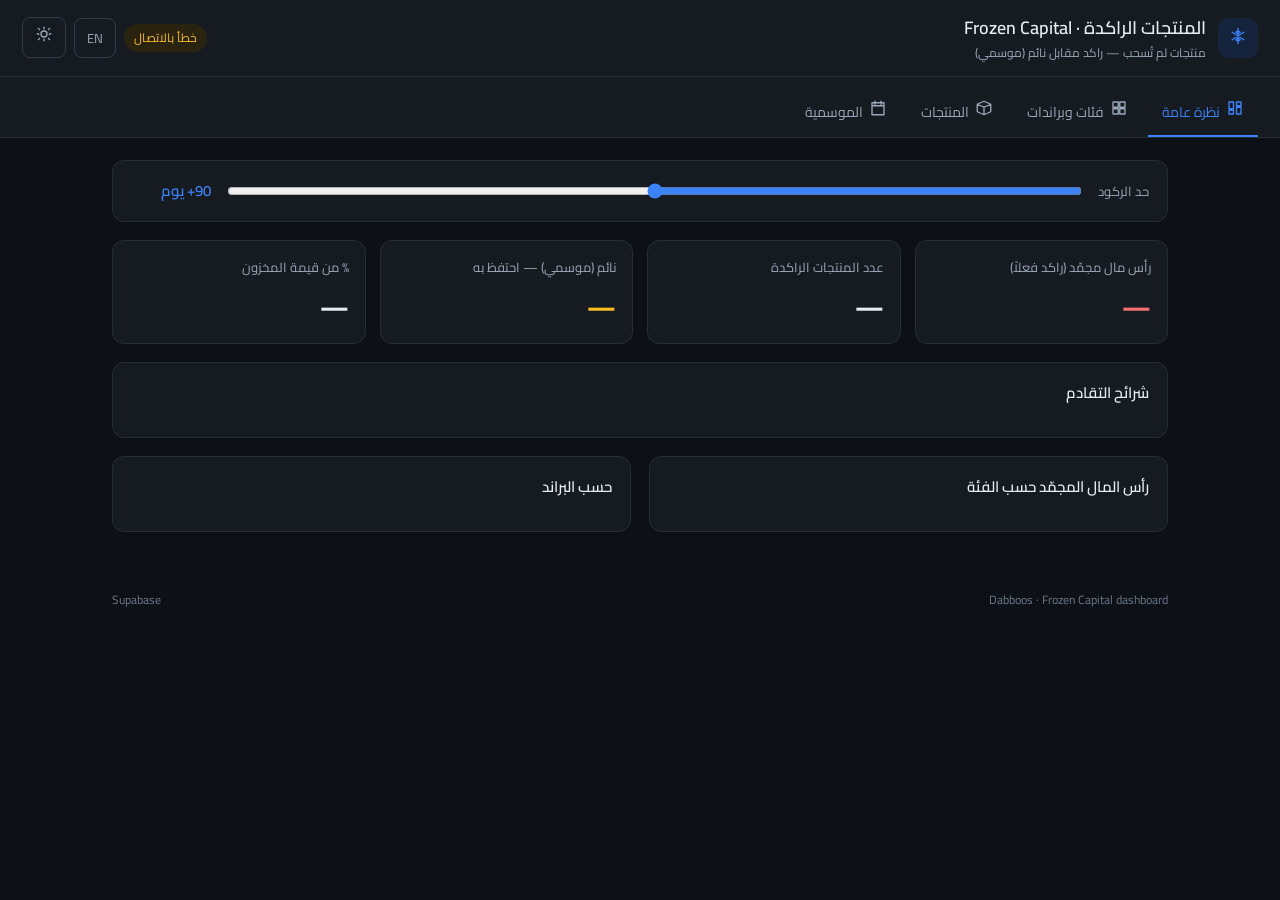
<file: index.html>
<!DOCTYPE html>
<html lang="ar" dir="rtl">
<head>
<meta charset="UTF-8" />
<meta name="viewport" content="width=device-width, initial-scale=1.0" />
<title>داشبورد المنتجات الراكدة · Dabboos Frozen Capital</title>
<link rel="preconnect" href="https://fonts.googleapis.com" />
<link rel="preconnect" href="https://fonts.gstatic.com" crossorigin />
<link href="https://fonts.googleapis.com/css2?family=Cairo:wght@400;500;600;700&family=Inter:wght@400;500;600&display=swap" rel="stylesheet" />
<link rel="stylesheet" href="assets/styles.css?v=1" />
</head>
<body>
<header class="topbar">
  <div class="brand">
    <div class="brand-mark"><i data-icon="snowflake"></i></div>
    <div>
      <h1>المنتجات الراكدة · Frozen Capital</h1>
      <p class="sub">منتجات لم تُسحب — راكد مقابل نائم (موسمي)</p>
    </div>
  </div>
  <div class="topbar-right">
    <span id="dataStatus" class="pill pill-muted">— تحميل…</span>
    <button id="langToggle" class="ghost-btn" type="button">EN</button>
    <button id="themeToggle" class="ghost-btn" type="button" aria-label="theme"><i data-icon="moon"></i></button>
  </div>
</header>

<nav class="tabbar" id="tabbar">
  <button class="navtab" data-t="ov"><i data-icon="dashboard"></i> <span data-en="Overview">نظرة عامة</span></button>
  <button class="navtab" data-t="cat"><i data-icon="category"></i> <span data-en="Categories & brands">فئات وبراندات</span></button>
  <button class="navtab" data-t="prod"><i data-icon="box"></i> <span data-en="Products">المنتجات</span></button>
  <button class="navtab" data-t="seas"><i data-icon="calendar"></i> <span data-en="Seasonality">الموسمية</span></button>
</nav>

<main class="wrap">

  <section data-page="ov">
    <div class="threshbar card">
      <span class="thresh-label" data-en="idle threshold">حد الركود</span>
      <input type="range" id="thresh" min="0" max="2" step="1" value="1" />
      <span id="threshOut" class="thresh-out">90+ يوم</span>
    </div>
    <div class="kpi-grid">
      <div class="kpi"><div class="kpi-label" data-en="truly dead capital">رأس مال مجمّد (راكد فعلاً)</div><div id="kDead" class="kpi-val danger">—</div></div>
      <div class="kpi"><div class="kpi-label" data-en="dead SKUs">عدد المنتجات الراكدة</div><div id="kSku" class="kpi-val">—</div></div>
      <div class="kpi"><div class="kpi-label" data-en="dormant / seasonal — hold">نائم (موسمي) — احتفظ به</div><div id="kDorm" class="kpi-val warning">—</div></div>
      <div class="kpi"><div class="kpi-label" data-en="of total stock value">% من قيمة المخزون</div><div id="kPct" class="kpi-val">—</div></div>
    </div>

    <div class="card">
      <div class="card-title" data-en="aging buckets">شرائح التقادم</div>
      <div id="buckets"></div>
    </div>

    <div class="two-col">
      <div class="card">
        <div class="card-title" data-en="frozen capital by category">رأس المال المجمّد حسب الفئة</div>
        <div id="byCat"></div>
      </div>
      <div class="card">
        <div class="card-title" data-en="by brand">حسب البراند</div>
        <div id="byBrand"></div>
      </div>
    </div>
  </section>

  <section data-page="cat" hidden>
    <div class="card">
      <div class="card-title" data-en="dead stock value per category">قيمة المخزون الراكد لكل فئة</div>
      <div id="catTable" class="table-wrap"></div>
    </div>
    <div class="card">
      <div class="card-title" data-en="per brand">لكل براند</div>
      <div id="brandTable" class="table-wrap"></div>
    </div>
  </section>

  <section data-page="prod" hidden>
    <div class="card">
      <div class="filters">
        <input id="search" type="text" placeholder="ابحث عن منتج / براند / فئة…" />
        <select id="fStatus">
          <option value="all">كل الحالات</option>
          <option value="dead">راكد فعلاً</option>
          <option value="dormant">نائم</option>
          <option value="oos">انتهى موسمه</option>
        </select>
        <select id="fSort">
          <option value="value">ترتيب: القيمة</option>
          <option value="idle">ترتيب: أيام الركود</option>
        </select>
      </div>
      <div id="prodTable" class="table-wrap"></div>
      <div class="pager">
        <button id="prevPage" class="ghost-btn" type="button">السابق</button>
        <span id="pageInfo"></span>
        <button id="nextPage" class="ghost-btn" type="button">التالي</button>
      </div>
    </div>
  </section>

  <section data-page="seas" hidden>
    <div class="card">
      <div class="card-title" data-en="monthly sales intensity per category">شدة المبيعات شهريًا لكل فئة</div>
      <p class="muted-note">آخر سنتين — الأغمق يعني مبيعات أعلى</p>
      <div id="heatmap" class="heatmap"></div>
    </div>
    <div class="three-col">
      <div class="card season-now"><div class="season-h success"><i data-icon="flame"></i> <span data-en="peaking now">ذروة الآن</span></div><div id="seasNow" class="season-list"></div></div>
      <div class="card season-soon"><div class="season-h warning"><i data-icon="clock"></i> <span data-en="waking up soon">يستيقظ قريبًا</span></div><div id="seasSoon" class="season-list"></div></div>
      <div class="card season-oos"><div class="season-h danger"><i data-icon="discount"></i> <span data-en="out of season — clear it">انتهى موسمه — صفّيه</span></div><div id="seasOos" class="season-list"></div></div>
    </div>
  </section>

</main>

<footer class="foot">
  <span>Dabboos · Frozen Capital dashboard</span>
  <span id="footMode"></span>
</footer>

<script src="assets/config.js?v=2"></script>
<script src="assets/mock.js?v=1"></script>
<script src="assets/data.js?v=1"></script>
<script src="assets/app.js?v=2"></script>
</body>
</html>
</file>
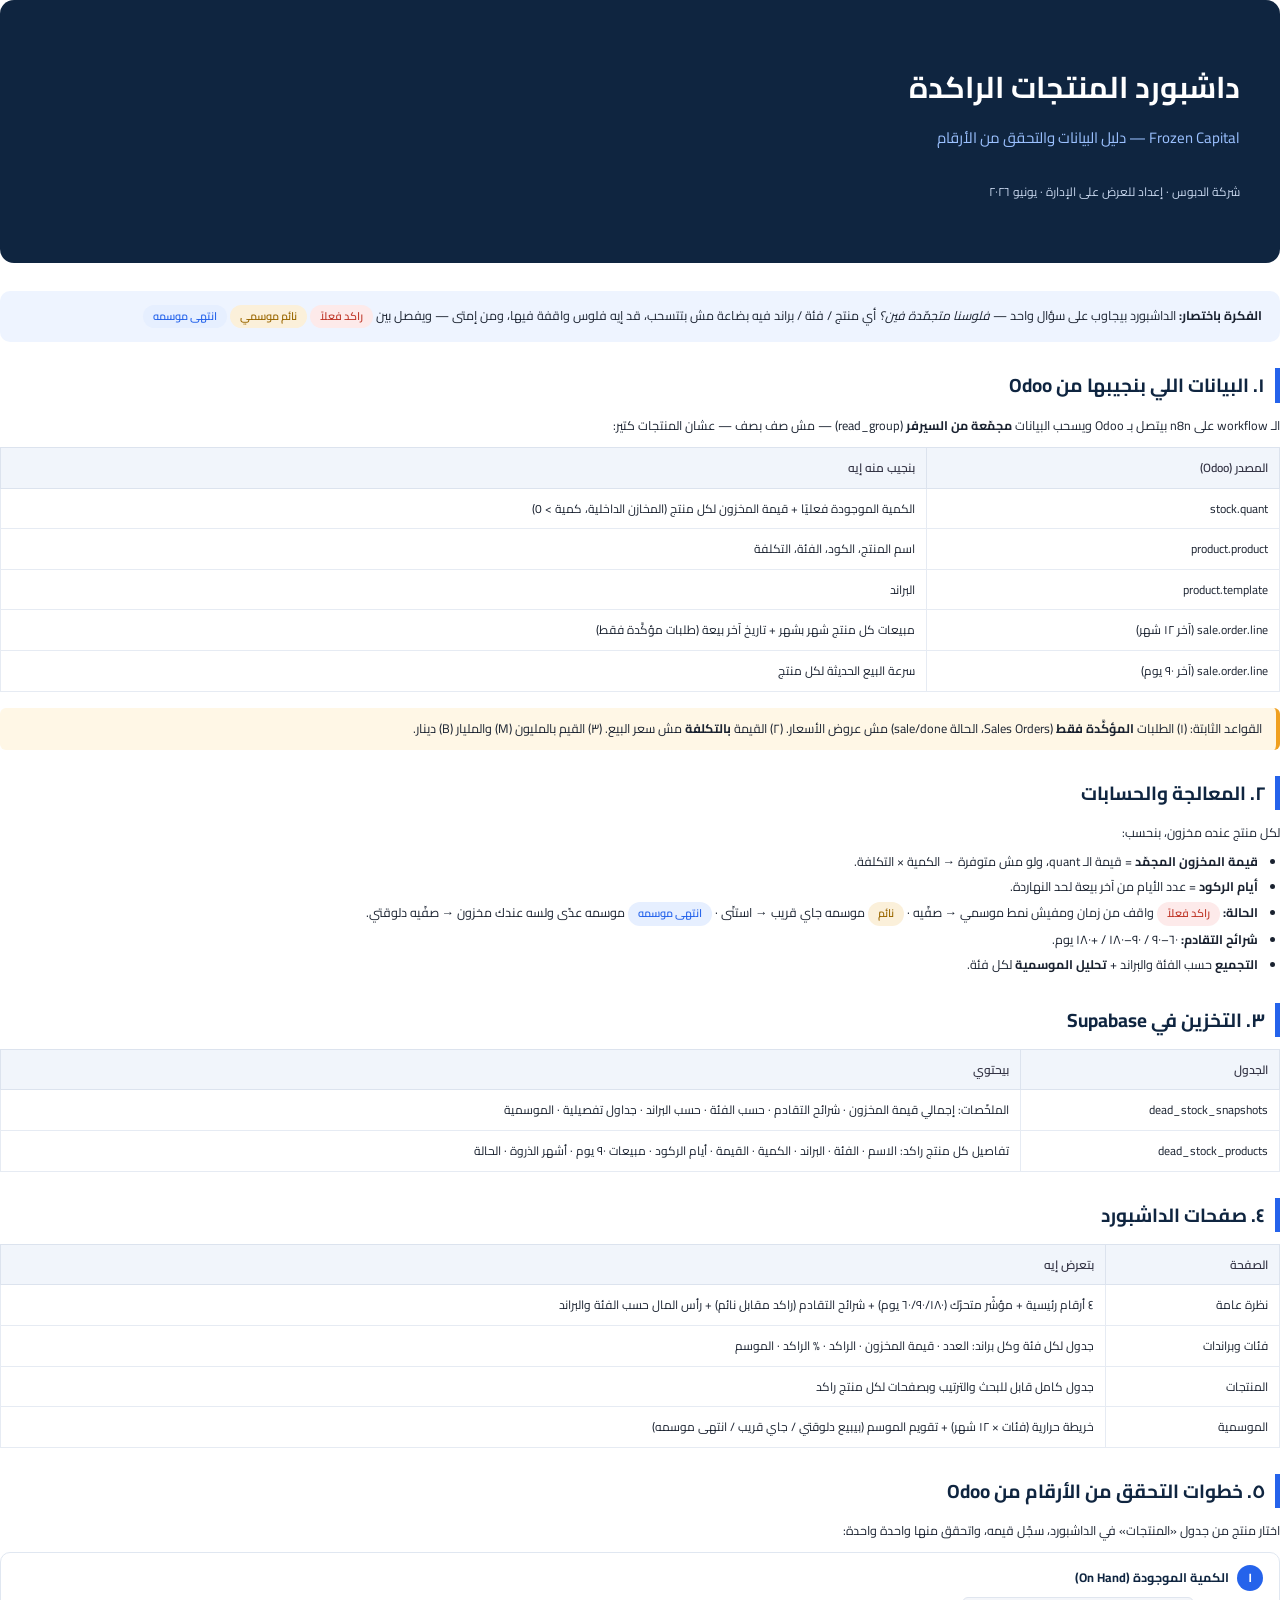
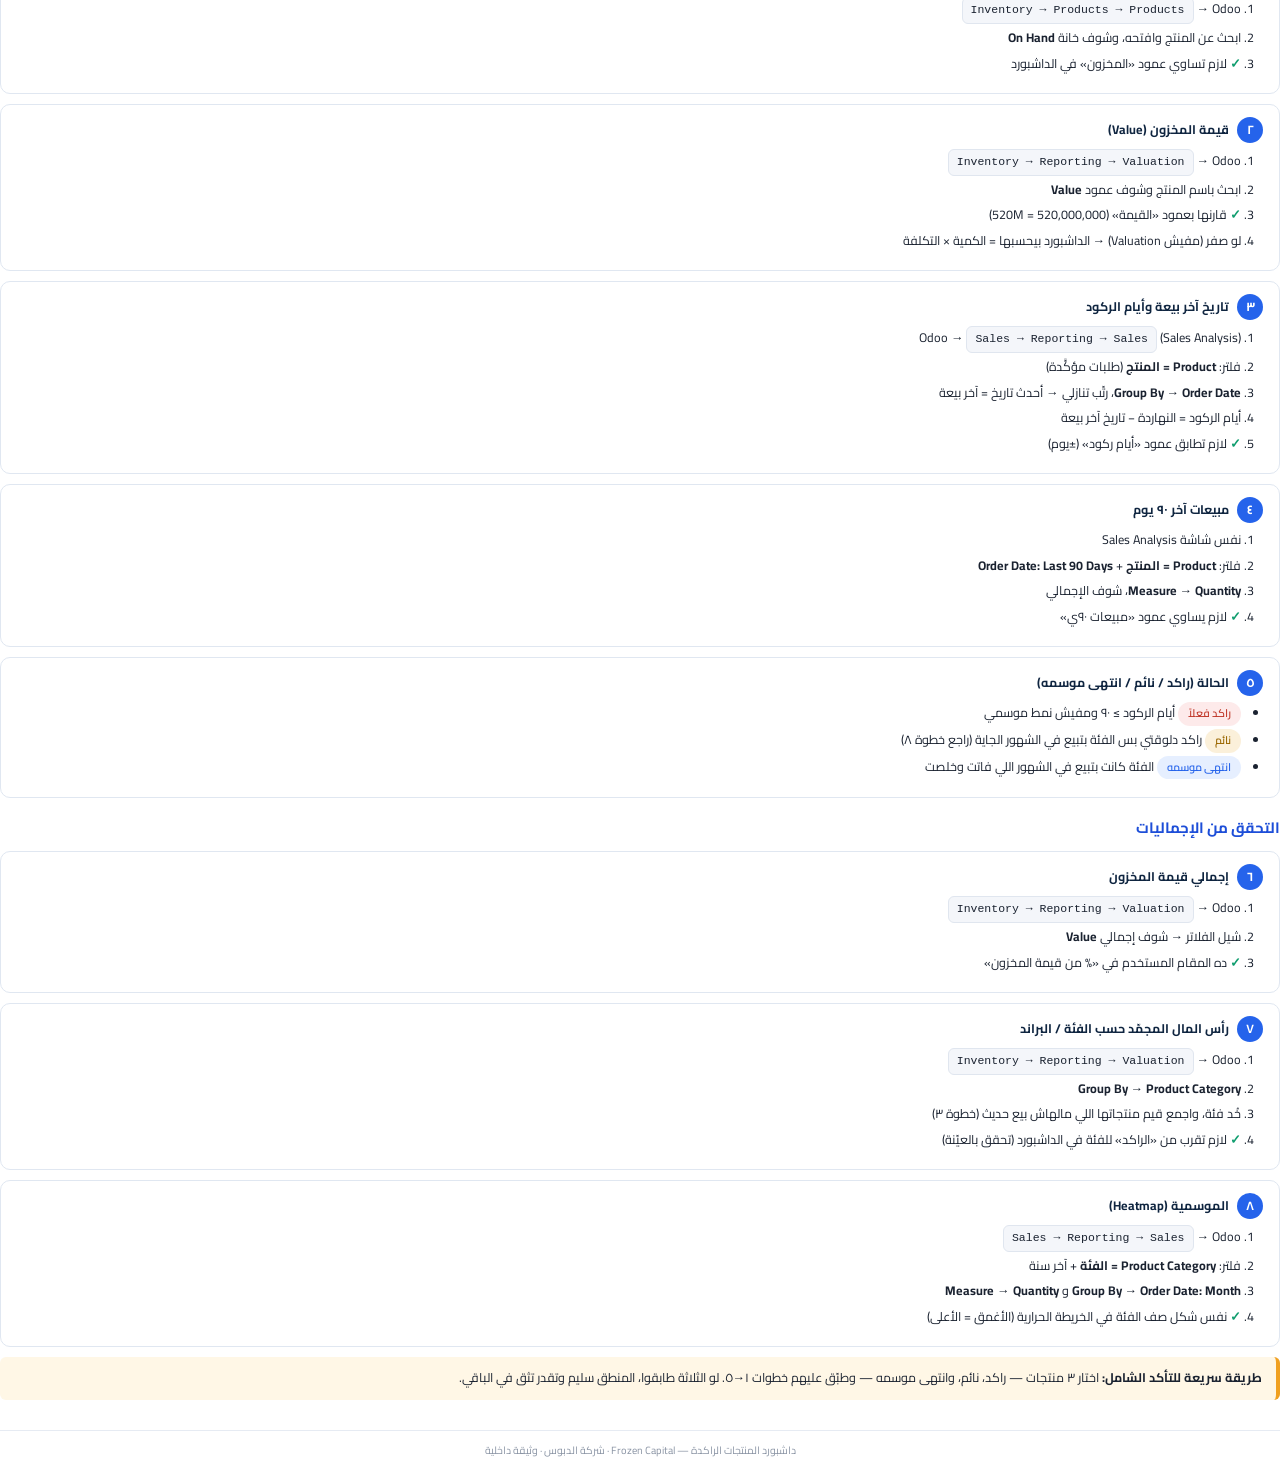
<file: docs/guide.html>
<!DOCTYPE html>
<html lang="ar" dir="rtl">
<head>
<meta charset="UTF-8" />
<title>دليل داشبورد المنتجات الراكدة</title>
<link href="https://fonts.googleapis.com/css2?family=Cairo:wght@400;600;700&display=swap" rel="stylesheet" />
<style>
  @page { size: A4; margin: 18mm 16mm; }
  * { box-sizing: border-box; }
  body { font-family: 'Cairo','Segoe UI','Tahoma',sans-serif; color: #1a2230; font-size: 12.5px; line-height: 1.8; margin: 0; }
  h1,h2,h3 { font-weight: 700; color: #0f2540; margin: 0; }
  h1 { font-size: 30px; }
  h2 { font-size: 19px; border-right: 5px solid #2563eb; padding-right: 10px; margin: 26px 0 12px; }
  h3 { font-size: 15px; color: #1d4ed8; margin: 16px 0 6px; }
  p { margin: 6px 0; }
  .cover { background: #0f2540; color: #fff; padding: 60px 40px; border-radius: 14px; margin-bottom: 28px; }
  .cover h1 { color: #fff; }
  .cover .sub { font-size: 15px; color: #9bc1ff; margin-top: 10px; }
  .cover .meta { font-size: 12px; color: #c7d6ec; margin-top: 30px; }
  .lead { background: #eef4ff; border-radius: 10px; padding: 14px 18px; margin: 14px 0; }
  table { width: 100%; border-collapse: collapse; margin: 10px 0 16px; font-size: 12px; }
  th { background: #f1f5fb; color: #334; text-align: right; padding: 9px 11px; border: 1px solid #dce3ee; font-weight: 600; }
  td { padding: 9px 11px; border: 1px solid #e6ebf3; vertical-align: top; }
  .chip { display: inline-block; padding: 2px 10px; border-radius: 20px; font-size: 11px; font-weight: 600; }
  .c-dead { background: #fdeaea; color: #c0392b; }
  .c-dorm { background: #fbf0da; color: #9a6700; }
  .c-oos { background: #e6efff; color: #2563eb; }
  .step { border: 1px solid #e0e7f1; border-radius: 10px; padding: 12px 16px; margin: 10px 0; page-break-inside: avoid; }
  .step .n { display: inline-block; width: 26px; height: 26px; line-height: 26px; text-align: center; background: #2563eb; color: #fff; border-radius: 50%; font-weight: 700; margin-left: 8px; }
  .step .ttl { font-weight: 700; color: #0f2540; }
  ol, ul { margin: 6px 22px; padding: 0; }
  li { margin: 3px 0; }
  .ok { color: #0f9d6e; font-weight: 600; }
  .warn { background: #fff7e6; border-right: 4px solid #f0a020; border-radius: 6px; padding: 10px 14px; margin: 10px 0; }
  .path { background: #f4f6fa; border: 1px solid #e0e6ef; border-radius: 6px; padding: 2px 8px; font-family: 'Consolas',monospace; direction: ltr; display: inline-block; font-size: 11.5px; }
  .pagebreak { page-break-before: always; }
  .foot { text-align: center; color: #8a94a4; font-size: 10.5px; margin-top: 30px; border-top: 1px solid #e6ebf3; padding-top: 10px; }
</style>
</head>
<body>

<div class="cover">
  <h1>داشبورد المنتجات الراكدة</h1>
  <div class="sub">Frozen Capital — دليل البيانات والتحقق من الأرقام</div>
  <div class="meta">شركة الدبوس · إعداد للعرض على الإدارة · يونيو ٢٠٢٦</div>
</div>

<div class="lead">
  <strong>الفكرة باختصار:</strong> الداشبورد بيجاوب على سؤال واحد — <em>فلوسنا متجمّدة فين؟</em>
  أي منتج / فئة / براند فيه بضاعة مش بتتسحب، قد إيه فلوس واقفة فيها، ومن إمتى — ويفصل بين
  <span class="chip c-dead">راكد فعلاً</span>
  <span class="chip c-dorm">نائم موسمي</span>
  <span class="chip c-oos">انتهى موسمه</span>
</div>

<h2>١. البيانات اللي بنجيبها من Odoo</h2>
<p>الـ workflow على n8n بيتصل بـ Odoo ويسحب البيانات <strong>مجمّعة من السيرفر</strong> (read_group) — مش صف بصف — عشان المنتجات كتير:</p>
<table>
  <tr><th>المصدر (Odoo)</th><th>بنجيب منه إيه</th></tr>
  <tr><td>stock.quant</td><td>الكمية الموجودة فعليًا + قيمة المخزون لكل منتج (المخازن الداخلية، كمية &gt; 0)</td></tr>
  <tr><td>product.product</td><td>اسم المنتج، الكود، الفئة، التكلفة</td></tr>
  <tr><td>product.template</td><td>البراند</td></tr>
  <tr><td>sale.order.line (آخر ١٢ شهر)</td><td>مبيعات كل منتج شهر بشهر + تاريخ آخر بيعة (طلبات مؤكَّدة فقط)</td></tr>
  <tr><td>sale.order.line (آخر ٩٠ يوم)</td><td>سرعة البيع الحديثة لكل منتج</td></tr>
</table>
<div class="warn">القواعد الثابتة: (١) الطلبات <strong>المؤكَّدة فقط</strong> (Sales Orders، الحالة sale/done) مش عروض الأسعار. (٢) القيمة <strong>بالتكلفة</strong> مش سعر البيع. (٣) القيم بالمليون (M) والمليار (B) دينار.</div>

<h2>٢. المعالجة والحسابات</h2>
<p>لكل منتج عنده مخزون، بنحسب:</p>
<ul>
  <li><strong>قيمة المخزون المجمّد</strong> = قيمة الـ quant، ولو مش متوفرة → الكمية × التكلفة.</li>
  <li><strong>أيام الركود</strong> = عدد الأيام من آخر بيعة لحد النهاردة.</li>
  <li><strong>الحالة:</strong> <span class="chip c-dead">راكد فعلاً</span> واقف من زمان ومفيش نمط موسمي → صفّيه ·
    <span class="chip c-dorm">نائم</span> موسمه جاي قريب → استنّى ·
    <span class="chip c-oos">انتهى موسمه</span> موسمه عدّى ولسه عندك مخزون → صفّيه دلوقتي.</li>
  <li><strong>شرائح التقادم:</strong> ٦٠–٩٠ / ٩٠–١٨٠ / +١٨٠ يوم.</li>
  <li><strong>التجميع</strong> حسب الفئة والبراند + <strong>تحليل الموسمية</strong> لكل فئة.</li>
</ul>

<h2>٣. التخزين في Supabase</h2>
<table>
  <tr><th>الجدول</th><th>بيحتوي</th></tr>
  <tr><td>dead_stock_snapshots</td><td>الملخّصات: إجمالي قيمة المخزون · شرائح التقادم · حسب الفئة · حسب البراند · جداول تفصيلية · الموسمية</td></tr>
  <tr><td>dead_stock_products</td><td>تفاصيل كل منتج راكد: الاسم · الفئة · البراند · الكمية · القيمة · أيام الركود · مبيعات ٩٠ يوم · أشهر الذروة · الحالة</td></tr>
</table>

<h2>٤. صفحات الداشبورد</h2>
<table>
  <tr><th>الصفحة</th><th>بتعرض إيه</th></tr>
  <tr><td>نظرة عامة</td><td>٤ أرقام رئيسية + مؤشّر متحرّك (٦٠/٩٠/١٨٠ يوم) + شرائح التقادم (راكد مقابل نائم) + رأس المال حسب الفئة والبراند</td></tr>
  <tr><td>فئات وبراندات</td><td>جدول لكل فئة وكل براند: العدد · قيمة المخزون · الراكد · % الراكد · الموسم</td></tr>
  <tr><td>المنتجات</td><td>جدول كامل قابل للبحث والترتيب وبصفحات لكل منتج راكد</td></tr>
  <tr><td>الموسمية</td><td>خريطة حرارية (فئات × ١٢ شهر) + تقويم الموسم (بيبيع دلوقتي / جاي قريب / انتهى موسمه)</td></tr>
</table>

<div class="pagebreak"></div>
<h2>٥. خطوات التحقق من الأرقام من Odoo</h2>
<p>اختار منتج من جدول «المنتجات» في الداشبورد، سجّل قيمه، واتحقق منها واحدة واحدة:</p>

<div class="step"><span class="n">١</span><span class="ttl">الكمية الموجودة (On Hand)</span>
  <ol>
    <li>Odoo → <span class="path">Inventory → Products → Products</span></li>
    <li>ابحث عن المنتج وافتحه، وشوف خانة <strong>On Hand</strong></li>
    <li><span class="ok">✓</span> لازم تساوي عمود «المخزون» في الداشبورد</li>
  </ol>
</div>

<div class="step"><span class="n">٢</span><span class="ttl">قيمة المخزون (Value)</span>
  <ol>
    <li>Odoo → <span class="path">Inventory → Reporting → Valuation</span></li>
    <li>ابحث باسم المنتج وشوف عمود <strong>Value</strong></li>
    <li><span class="ok">✓</span> قارنها بعمود «القيمة» (520M = 520,000,000)</li>
    <li>لو صفر (مفيش Valuation) → الداشبورد بيحسبها = الكمية × التكلفة</li>
  </ol>
</div>

<div class="step"><span class="n">٣</span><span class="ttl">تاريخ آخر بيعة وأيام الركود</span>
  <ol>
    <li>Odoo → <span class="path">Sales → Reporting → Sales</span> (Sales Analysis)</li>
    <li>فلتر: <strong>Product = المنتج</strong> (طلبات مؤكَّدة)</li>
    <li><strong>Group By → Order Date</strong>، رتّب تنازلي → أحدث تاريخ = آخر بيعة</li>
    <li>أيام الركود = النهاردة − تاريخ آخر بيعة</li>
    <li><span class="ok">✓</span> لازم تطابق عمود «أيام ركود» (±يوم)</li>
  </ol>
</div>

<div class="step"><span class="n">٤</span><span class="ttl">مبيعات آخر ٩٠ يوم</span>
  <ol>
    <li>نفس شاشة Sales Analysis</li>
    <li>فلتر: <strong>Product = المنتج</strong> + <strong>Order Date: Last 90 Days</strong></li>
    <li><strong>Measure → Quantity</strong>، شوف الإجمالي</li>
    <li><span class="ok">✓</span> لازم يساوي عمود «مبيعات ٩٠ي»</li>
  </ol>
</div>

<div class="step"><span class="n">٥</span><span class="ttl">الحالة (راكد / نائم / انتهى موسمه)</span>
  <ul>
    <li><span class="chip c-dead">راكد فعلاً</span> أيام الركود ≥ ٩٠ ومفيش نمط موسمي</li>
    <li><span class="chip c-dorm">نائم</span> راكد دلوقتي بس الفئة بتبيع في الشهور الجاية (راجع خطوة ٨)</li>
    <li><span class="chip c-oos">انتهى موسمه</span> الفئة كانت بتبيع في الشهور اللي فاتت وخلصت</li>
  </ul>
</div>

<h3>التحقق من الإجماليات</h3>

<div class="step"><span class="n">٦</span><span class="ttl">إجمالي قيمة المخزون</span>
  <ol>
    <li>Odoo → <span class="path">Inventory → Reporting → Valuation</span></li>
    <li>شيل الفلاتر → شوف إجمالي <strong>Value</strong></li>
    <li><span class="ok">✓</span> ده المقام المستخدم في «% من قيمة المخزون»</li>
  </ol>
</div>

<div class="step"><span class="n">٧</span><span class="ttl">رأس المال المجمّد حسب الفئة / البراند</span>
  <ol>
    <li>Odoo → <span class="path">Inventory → Reporting → Valuation</span></li>
    <li><strong>Group By → Product Category</strong></li>
    <li>خُد فئة، واجمع قيم منتجاتها اللي مالهاش بيع حديث (خطوة ٣)</li>
    <li><span class="ok">✓</span> لازم تقرب من «الراكد» للفئة في الداشبورد (تحقق بالعيّنة)</li>
  </ol>
</div>

<div class="step"><span class="n">٨</span><span class="ttl">الموسمية (Heatmap)</span>
  <ol>
    <li>Odoo → <span class="path">Sales → Reporting → Sales</span></li>
    <li>فلتر: <strong>Product Category = الفئة</strong> + آخر سنة</li>
    <li><strong>Group By → Order Date: Month</strong> و <strong>Measure → Quantity</strong></li>
    <li><span class="ok">✓</span> نفس شكل صف الفئة في الخريطة الحرارية (الأغمق = الأعلى)</li>
  </ol>
</div>

<div class="warn"><strong>طريقة سريعة للتأكد الشامل:</strong> اختار ٣ منتجات — راكد، نائم، وانتهى موسمه — وطبّق عليهم خطوات ١→٥. لو الثلاثة طابقوا، المنطق سليم وتقدر تثق في الباقي.</div>

<div class="foot">داشبورد المنتجات الراكدة — Frozen Capital · شركة الدبوس · وثيقة داخلية</div>

</body>
</html>
</file>
<file: assets/styles.css>
:root{
  --bg:#0d1117; --bg2:#161b22; --bg3:#1c2230; --line:#262d3a; --line2:#323b4d;
  --txt:#e6edf3; --txt2:#9aa7b8; --txt3:#6b7888;
  --accent:#3b82f6; --accent-bg:#15233d;
  --danger:#f87171; --danger-bg:#2a1518; --warning:#fbbf24; --warning-bg:#2a2310;
  --success:#34d399; --success-bg:#0f2a22;
  --radius:12px; --radius-sm:8px;
  --font:'Cairo','Inter',system-ui,sans-serif;
}
:root.light{
  --bg:#f4f6fa; --bg2:#ffffff; --bg3:#eef1f6; --line:#e3e7ee; --line2:#d2d8e2;
  --txt:#1a2230; --txt2:#5a6678; --txt3:#8a94a4;
  --accent:#2563eb; --accent-bg:#e6efff;
  --danger:#dc2626; --danger-bg:#fdeaea; --warning:#b45309; --warning-bg:#fbf0da;
  --success:#0f9d6e; --success-bg:#e2f5ee;
}
*{box-sizing:border-box;}
body{margin:0; background:var(--bg); color:var(--txt); font-family:var(--font); font-size:15px; line-height:1.6;}
h1{font-size:18px; font-weight:600; margin:0;}
.muted-note{color:var(--txt3); font-size:13px; margin:2px 0 12px;}

.topbar{display:flex; align-items:center; justify-content:space-between; gap:12px; padding:14px 22px; background:var(--bg2); border-bottom:1px solid var(--line); position:sticky; top:0; z-index:20;}
.brand{display:flex; align-items:center; gap:12px;}
.brand-mark{width:40px; height:40px; border-radius:10px; background:var(--accent-bg); color:var(--accent); display:flex; align-items:center; justify-content:center; font-size:20px;}
.brand .sub{margin:0; font-size:12px; color:var(--txt2);}
.topbar-right{display:flex; align-items:center; gap:8px;}

.ghost-btn{background:transparent; color:var(--txt2); border:1px solid var(--line2); border-radius:var(--radius-sm); padding:7px 12px; font-family:inherit; font-size:13px; cursor:pointer; transition:.15s;}
.ghost-btn:hover{background:var(--bg3); color:var(--txt);}
.pill{font-size:12px; padding:4px 10px; border-radius:20px;}
.pill-muted{background:var(--bg3); color:var(--txt2);}
.pill-live{background:var(--success-bg); color:var(--success);}
.pill-mock{background:var(--warning-bg); color:var(--warning);}

.tabbar{display:flex; gap:6px; padding:12px 22px 0; background:var(--bg2); border-bottom:1px solid var(--line); overflow-x:auto;}
.navtab{background:transparent; border:none; border-bottom:2px solid transparent; color:var(--txt2); font-family:inherit; font-size:14px; padding:10px 14px; cursor:pointer; white-space:nowrap; display:flex; align-items:center; gap:6px;}
.navtab:hover{color:var(--txt);}
.navtab[aria-selected="true"]{color:var(--accent); border-bottom-color:var(--accent);}

.wrap{max-width:1100px; margin:0 auto; padding:22px;}
.card{background:var(--bg2); border:1px solid var(--line); border-radius:var(--radius); padding:18px; margin-bottom:18px;}
.card-title{font-size:15px; font-weight:600; margin-bottom:14px;}

.threshbar{display:flex; align-items:center; gap:14px;}
.thresh-label{font-size:13px; color:var(--txt2); white-space:nowrap;}
.thresh-out{font-size:15px; font-weight:600; min-width:80px; color:var(--accent);}
input[type=range]{flex:1; accent-color:var(--accent);}

.kpi-grid{display:grid; grid-template-columns:repeat(auto-fit,minmax(180px,1fr)); gap:14px; margin-bottom:18px;}
.kpi{background:var(--bg2); border:1px solid var(--line); border-radius:var(--radius); padding:16px;}
.kpi-label{font-size:13px; color:var(--txt2); margin-bottom:8px;}
.kpi-val{font-size:26px; font-weight:700;}
.kpi-val.danger{color:var(--danger);} .kpi-val.warning{color:var(--warning);} .kpi-val.success{color:var(--success);}

.two-col{display:grid; grid-template-columns:repeat(auto-fit,minmax(300px,1fr)); gap:18px;}
.three-col{display:grid; grid-template-columns:repeat(auto-fit,minmax(200px,1fr)); gap:14px;}

.bar-row{display:flex; align-items:center; gap:10px; margin-bottom:9px; font-size:13px;}
.bar-row .lbl{width:110px; color:var(--txt2); overflow:hidden; text-overflow:ellipsis; white-space:nowrap;}
.bar-track{flex:1; height:20px; background:var(--bg3); border-radius:5px; overflow:hidden;}
.bar-fill{height:100%; border-radius:5px;}
.bar-row .val{width:60px; text-align:left; color:var(--txt2);}

.bucket{margin-bottom:14px;}
.bucket-head{display:flex; justify-content:space-between; font-size:13px; margin-bottom:5px;}
.bucket-head .sku{color:var(--txt3);}
.bucket-bar{display:flex; height:18px; border-radius:5px; overflow:hidden; background:var(--bg3);}
.bucket-bar .dead{background:var(--danger);} .bucket-bar .dorm{background:var(--warning);}
.legend{display:flex; gap:18px; font-size:12px; color:var(--txt3); margin-top:6px;}
.legend span{display:flex; align-items:center; gap:5px;}
.dot{width:10px; height:10px; border-radius:3px; display:inline-block;}

.table-wrap{overflow-x:auto;}
table.mk{width:100%; border-collapse:collapse; font-size:13px;}
table.mk th{text-align:right; color:var(--txt2); font-weight:500; padding:9px 10px; border-bottom:1px solid var(--line2); white-space:nowrap;}
table.mk td{padding:9px 10px; border-bottom:1px solid var(--line); white-space:nowrap;}
table.mk tbody tr:hover{background:var(--bg3);}

.badge{font-size:11px; padding:3px 9px; border-radius:6px; white-space:nowrap;}
.b-dead{background:var(--danger-bg); color:var(--danger);}
.b-dorm{background:var(--warning-bg); color:var(--warning);}
.b-oos{background:var(--accent-bg); color:var(--accent);}

.filters{display:flex; gap:10px; flex-wrap:wrap; margin-bottom:14px;}
.filters input,.filters select{background:var(--bg); color:var(--txt); border:1px solid var(--line2); border-radius:var(--radius-sm); padding:9px 12px; font-family:inherit; font-size:14px;}
.filters input{flex:1; min-width:180px;}
.pager{display:flex; align-items:center; justify-content:center; gap:14px; margin-top:14px; font-size:13px; color:var(--txt2);}

.heatmap{overflow-x:auto;}
.hm-grid{display:grid; gap:4px; min-width:560px;}
.hm-cell{aspect-ratio:1.5; border-radius:4px;}
.hm-mlabel{font-size:11px; text-align:center; color:var(--txt3);}
.hm-rlabel{font-size:12px; color:var(--txt2); text-align:right; padding-left:6px; display:flex; align-items:center; justify-content:flex-end;}

.season-h{font-size:14px; font-weight:600; margin-bottom:8px; display:flex; align-items:center; gap:6px;}
.season-h.success{color:var(--success);} .season-h.warning{color:var(--warning);} .season-h.danger{color:var(--danger);}
.season-list{font-size:13px; color:var(--txt2); line-height:1.9;}

.foot{display:flex; justify-content:space-between; max-width:1100px; margin:0 auto; padding:18px 22px; color:var(--txt3); font-size:12px;}

[data-icon]::before{font-family:inherit;}
</file>
